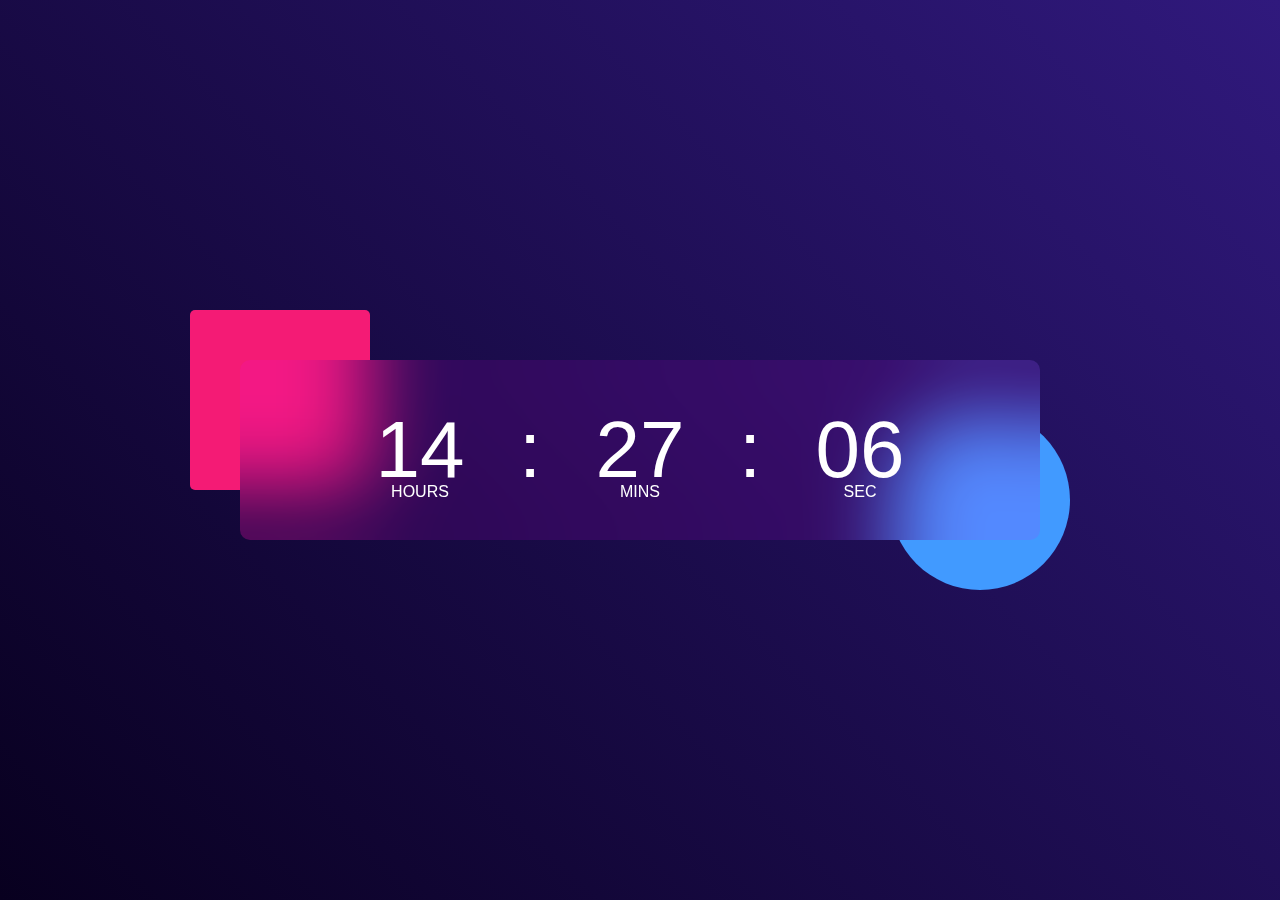
<file: DigitalClock/Digital.html>
<!DOCTYPE html>
<html lang="en">
<head>
    <meta charset="UTF-8">
    <meta name="viewport" content="width=device-width, initial-scale=1.0">
    <title>Digital-Clock</title>
    <link rel="stylesheet" href="style.css">
</head>
<body>
    <div class="main">
        <div class="container">
            <div class="clock">
                <span id="hrs">00</span>
                <span>:</span>
                <span id="min">00</span>
                <span>:</span>
                <span id="sec">00</span>
            </div>

        </div>
    </div>

    <script>
        let hrs = document.getElementById("hrs");
        let min = document.getElementById("min");
        let sec = document.getElementById("sec");
        
        setInterval(()=>{
        let currentTime= new Date();

        hrs.innerHTML=(currentTime.getHours()<10?"0":"")+currentTime.getHours();
        min.innerHTML=(currentTime.getMinutes()<10?"0":"")+currentTime.getMinutes();
        sec.innerHTML=(currentTime.getSeconds()<10?"0":"")+currentTime.getSeconds();
        });
</script>
</body>
</html>
</file>
<file: DigitalClock/style.css>
*{
    margin: 0;
    padding: 0;
    font-family: 'Poppins', sans-serif;
    box-sizing: border-box;
}

.main{
    width: 100%;
    height: 100vh;
    position: relative;
    color: #fff;
    background: linear-gradient(45deg, #08001f, #30197d);
}

.container{
    width: 800px;
    height: 180px;
    position: absolute;
    top: 50%;
    left: 50%;
    transform: translate(-50%, -50%);
}

.clock{
    width: 100%;
    height: 100%;
    background: rgba(235, 0, 255, 0.11) ;
    border-radius: 10px;
    display: flex;
    align-items: center;
    justify-content: center;
    backdrop-filter:  blur(40px);
}
.container::before{
    content: '';
    width:180px;
    height:180px;
    background: #f41b75;
    border-radius: 5px;
    position: absolute;
    left: -50px;
    top: -50px;
    z-index: -1;
}
.container::after{
    content: '';
    width:180px;
    height:180px;
    background: #419aff;
    border-radius: 50%;
    position: absolute;
    right: -30px;
    bottom: -50px;
    z-index: -1;
}

.clock span{
    font-size: 80px;
    width: 110px;
    display: inline-block;
    text-align: center;
    position: relative;
}
.clock span::after{
    font-size: 16px;
    position:absolute;
    bottom: -5px;
    left: 50%;
    transform: translate(-50%);

}
#hrs::after{
    content:'HOURS';
}
#min::after{
    content: 'MINS';
}
#sec::after{
    content: 'SEC';
}
</file>
